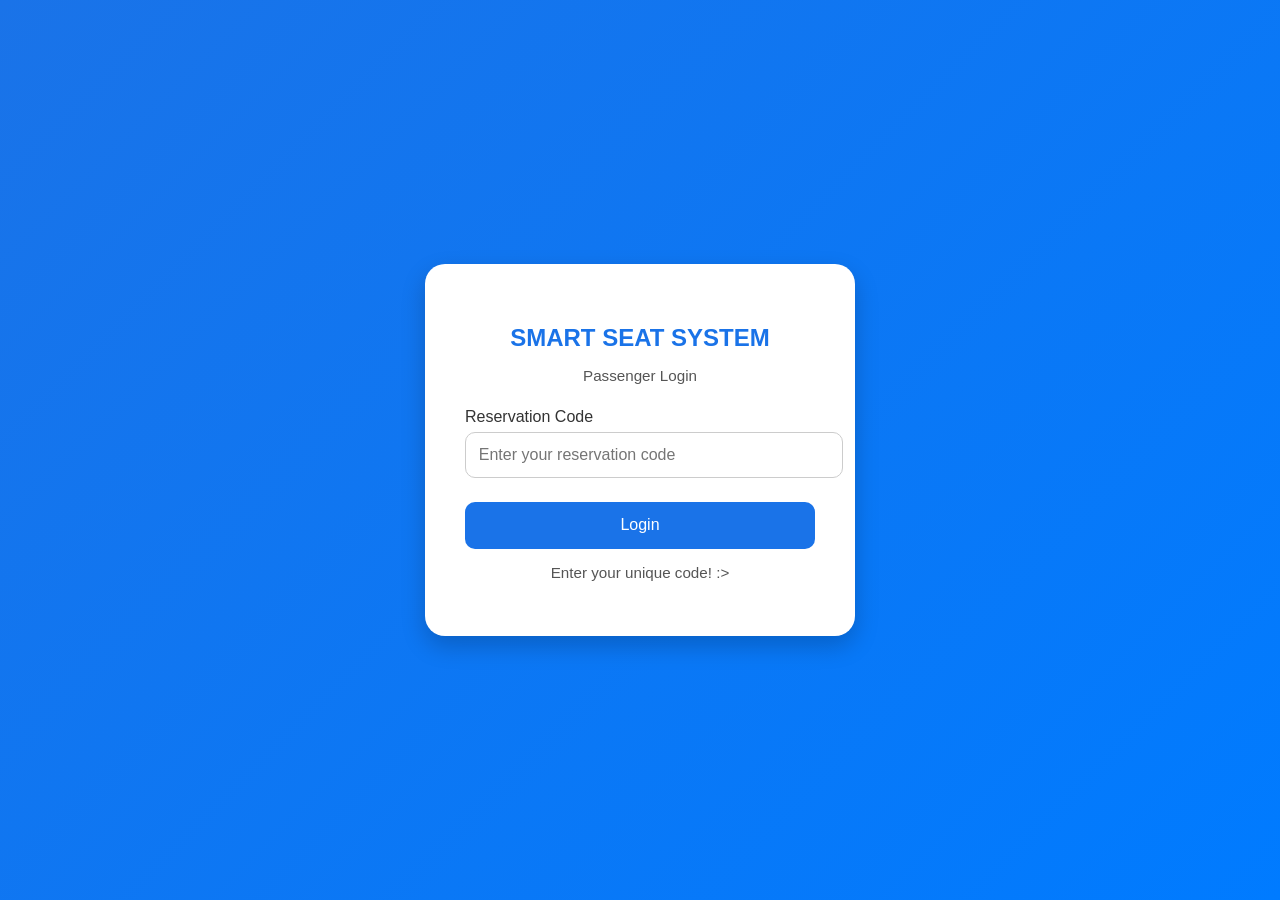
<file: index.html>
<!DOCTYPE html>
<html>
<head>
  <meta charset="UTF-8">
  <meta name="viewport" content="width=device-width, initial-scale=1.0">
  <title>SmartSeat Login</title>
  <link rel="stylesheet" href="style.css">
</head>
<body>
  <div class="login-container">
    <h2>SMART SEAT SYSTEM</h2>
    <p>Passenger Login</p>
    <form>
      <div class="input-group">
        <label for="code">Reservation Code</label>
        <input type="text" id="code" name="code" placeholder="Enter your reservation code" required>
      </div>
      <button type="submit">Login</button>
      <p class="note">Enter your unique code! :></p>
    </form>
  </div>
</body>

</html>
</file>
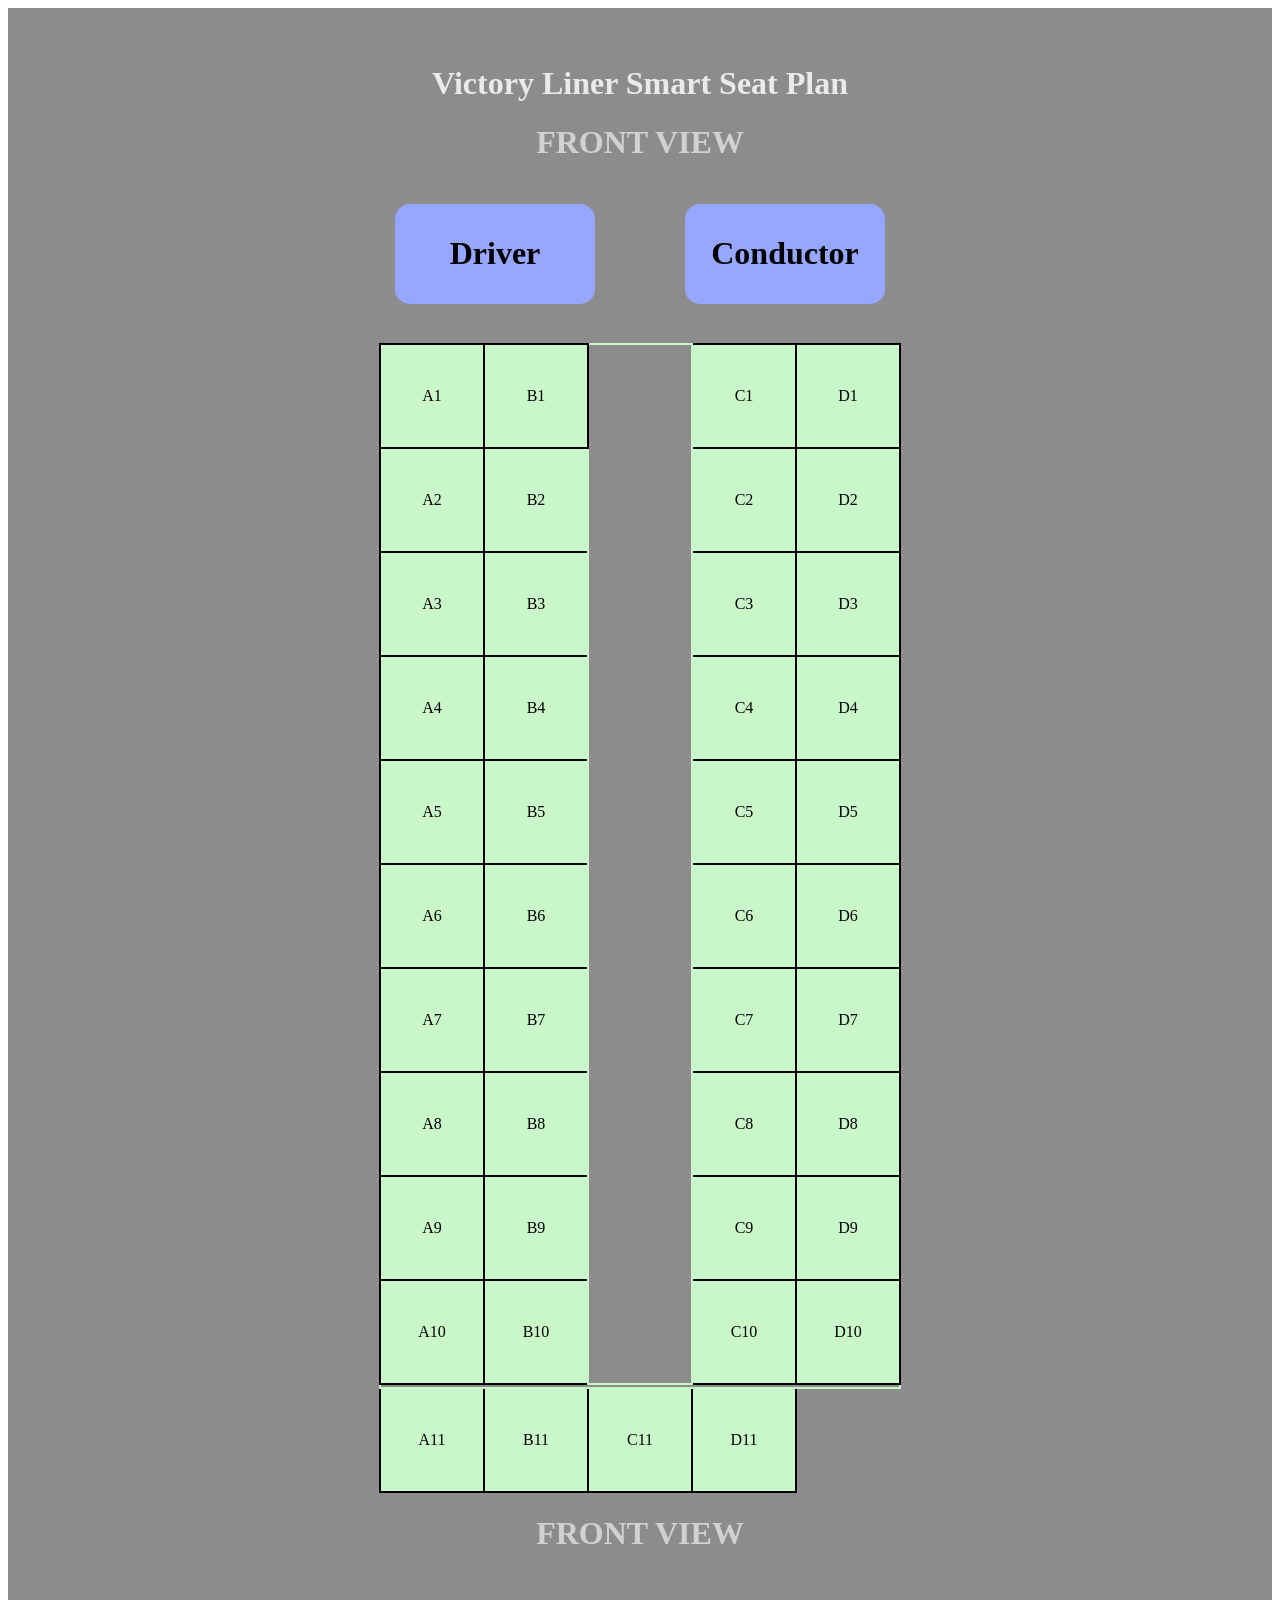
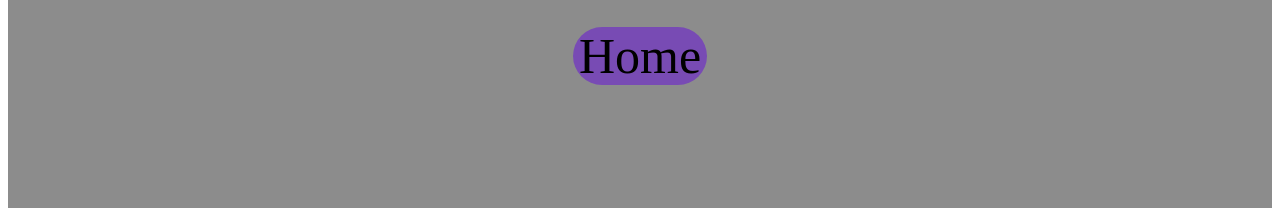
<file: SmartSeat.html>
<!DOCTYPE html>
<html>
<head>
    <meta charset="UTF-8">
    <link rel="stylesheet" href="stylesheetp2.css"> <!--this line of code seperate html script and css code-->
    <script src="smartseatcolorchange.js"></script><!--This is used for the switching of colors-->
    <div class="MyVideo">
    <video autoplay muted loop id="MyVideo">
    <source src="BRIDGESTONE X VICTORY LINER - Bridgestone Philippines (1080p, h264).mp4" type="video/mp4">
    Your browser does not support the video tag
</video>
  <div class="overlay">
<title>Victory Liner Smart Seat Plan</title>
</head>
<body>
    <center>
        <br>
        <br>
    <center><h1 class="title">Victory Liner Smart Seat Plan</h1>
    </center>

    <center><h1 class="subtitle">FRONT VIEW</h1>
    </center>
<table>
<tr>
    <div class="container">
    <h1><div class="driver">Driver</div></h1>
    <h1><div class="conductor">Conductor</div></h1>
    <div class=""></div>
</table>
</tr>
<br>
<center>
<table id=" Victory Liner Seat Plan">
<tr>
  <td class="seat green" onclick="changeSeat(this)">A1</td>
<td class="seat green" onclick="changeSeat(this)">B1</td>
<td class="space" rowspan="10"></td>
<td class="seat green" onclick="changeSeat(this)">C1</td>
<td class="seat green" onclick="changeSeat(this)">D1</td>
</tr>

<tr>
<td class="seat green" onclick="changeSeat(this)">A2</td>
<td class="seat green" onclick="changeSeat(this)">B2</td>
<td class="seat green" onclick="changeSeat(this)">C2</td>
<td class="seat green" onclick="changeSeat(this)">D2</td>
</tr>

<tr>
<td class="seat green" onclick="changeSeat(this)">A3</td>
<td class="seat green" onclick="changeSeat(this)">B3</td>
<td class="seat green" onclick="changeSeat(this)">C3</td>
<td class="seat green" onclick="changeSeat(this)">D3</td>
</tr>

<tr>
<td class="seat green" onclick="changeSeat(this)">A4</td>
<td class="seat green" onclick="changeSeat(this)">B4</td>
<td class="seat green" onclick="changeSeat(this)">C4</td>
<td class="seat green" onclick="changeSeat(this)">D4</td>
</tr>

<tr>
<td class="seat green" onclick="changeSeat(this)">A5</td>
<td class="seat green" onclick="changeSeat(this)">B5</td>
<td class="seat green" onclick="changeSeat(this)">C5</td>
<td class="seat green" onclick="changeSeat(this)">D5</td>
</tr>

<tr>
<td class="seat green" onclick="changeSeat(this)">A6</td>
<td class="seat green" onclick="changeSeat(this)">B6</td>
<td class="seat green" onclick="changeSeat(this)">C6</td>
<td class="seat green" onclick="changeSeat(this)">D6</td>
</tr>

<tr>
<td class="seat green" onclick="changeSeat(this)">A7</td>
<td class="seat green" onclick="changeSeat(this)">B7</td>
<td class="seat green" onclick="changeSeat(this)">C7</td>
<td class="seat green" onclick="changeSeat(this)">D7</td>
</tr>

<tr>
<td class="seat green" onclick="changeSeat(this)">A8</td>
<td class="seat green" onclick="changeSeat(this)">B8</td>
<td class="seat green" onclick="changeSeat(this)">C8</td>
<td class="seat green" onclick="changeSeat(this)">D8</td>
</tr>

<tr>
<td class="seat green" onclick="changeSeat(this)">A9</td>
<td class="seat green" onclick="changeSeat(this)">B9</td>
<td class="seat green" onclick="changeSeat(this)">C9</td>
<td class="seat green" onclick="changeSeat(this)">D9</td>
</tr>
<tr>
<td class="seat green" onclick="changeSeat(this)">A10</td>
<td class="seat green" onclick="changeSeat(this)">B10</td>
<td class="seat green" onclick="changeSeat(this)">C10</td>
<td class="seat green" onclick="changeSeat(this)">D10</td>
</tr>
<tr>
    <td class="space" colspan="5"></td>
</tr>
<tr>
<td class="seat green" onclick="changeSeat(this)">A11</td>
<td class="seat green" onclick="changeSeat(this)">B11</td>
<td class="seat green" onclick="changeSeat(this)">C11</td>
<td class="seat green" onclick="changeSeat(this)">D11</td>

</tr>
</table>

 <center><h1 class="subtitle">FRONT VIEW</h1>
    </center>
    <br>
    <br>
    <br>
    <a href="the seat plan.html" class="button">Home</a>
</body>
</center>
</body>
</html>
</file>
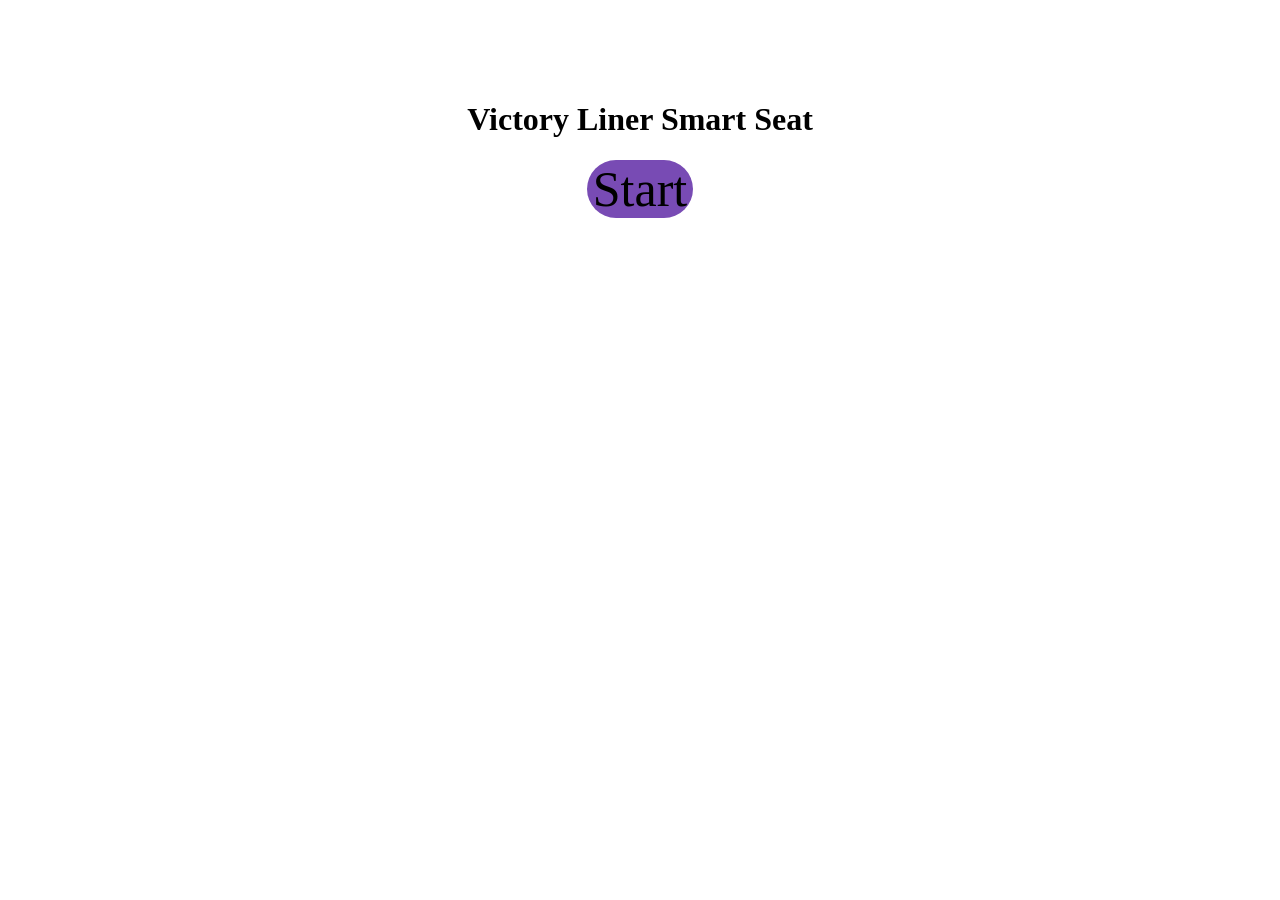
<file: the seat plan.html>
<!DOCTYPE html>
<html>
<head>
    <meta charset="UTF-8">
    <link rel="stylesheet" href="stylesheet.css"><!--used to run the command-->
    <video autoplay muted loop id="TheVideo">
    <source src="BRIDGESTONE X VICTORY LINER - Bridgestone Philippines (1080p, h264).mp4" type="video/mp4">
     Your browser does not support the video tag
</video>
    <br>
    <br>
    <br>
    <br>
    <title>VICTORY LINER SMART SEAT</title>
</head>
    </div>
</div>
<h1><center>Victory Liner Smart Seat</center></h1>
<center>
    <a href="SmartSeat.html" class="button">Start</a><!--To switch to the actual seat plan-->
</center>
</body>
</html>
</file>
<file: style.css>
body {
  font-family: 'Poppins', sans-serif;
  background: linear-gradient(135deg, #1a73e8, #007bff);
  display: flex;
  justify-content: center;
  align-items: center;
  height: 100vh;
  margin: 0;
}

.login-container {
  background: white;
  padding: 2.5em;
  border-radius: 20px;
  box-shadow: 0 10px 25px rgba(0,0,0,0.2);
  width: 350px;
  text-align: center;
}

.login-container h2 {
  color: #1a73e8;
  margin-bottom: 0.3em;
}

.login-container p {
  color: #555;
  font-size: 0.95em;
}

.input-group {
  margin-top: 1.5em;
  text-align: left;
}

.input-group label {
  display: block;
  margin-bottom: 0.4em;
  color: #333;
  font-weight: 500;
}

.input-group input {
  width: 100%;
  padding: 0.8em;
  border: 1px solid #ccc;
  border-radius: 10px;
  font-size: 1em;
  transition: 0.3s;
}

.input-group input:focus {
  border-color: #1a73e8;
  outline: none;
  box-shadow: 0 0 8px rgba(26,115,232,0.2);
}

button {
  width: 100%;
  background: #1a73e8;
  color: white;
  border: none;
  padding: 0.9em;
  font-size: 1em;
  border-radius: 10px;
  cursor: pointer;
  margin-top: 1.5em;
  transition: background 0.3s;
}

button:hover {
  background: #155cc4;
}

.note {
  font-size: 0.85em;
  color: #666;
  margin-top: 1em;
}
</file>
<file: stylesheetp2.css>
table{
    border-collapse: collapse;
}
td{
    width: 80px;
    height: 90x;
    border: 2px solid rgb(202, 247, 202);
    text-align: center;
    vertical-align: middle;
    cursor: pointer;
}
.container{
    width: 100%;
    height: 100x;
    justify-content: center;
    display: flex;
    align-items:center
}
.driver {
  width: 200px;
  height: 100px;
  display: flex;
  
  margin-right: 90px;
  justify-content: center;
  align-items: center;
  float: left ;
  background-color: rgb(151, 167, 255);
  border-radius: 15px;
}
.conductor {
  width: 200px;
  height: 100px;
  display: flex;

  justify-content: center;
  align-items: center;
  float: right;
  background-color: rgb(151, 167, 255);
  border-radius: 15px;
}

.front {
    width: 410px;
    height: 50px;
    display: flex;                 
    justify-content: center;       
    align-items: center;          
    background-color: rgba(235, 235, 235, 0);
    border-radius: 15px;
}
a.button {
    padding: 1px 6px;
    border: 50px;
    border-radius: 50px;
    color: buttontext;
    background-color: rgb(120, 75, 180);
    text-decoration: none;
    font-size: 50px;
}
#MyVideo 
{
    position: fixed;
    top: 0;
    left: 0;
    width: 100%;
    height: 100%;
    object-fit: cover;
    z-index: -1;
}
.seat {
    width: 100px;
    height: 100px;
    background: rgb(202, 247, 202);
    text-align: center;
    vertical-align: middle;
    border: 2px solid #000;
    cursor: pointer;
}

.seat.yellow {
    background: rgb(255, 255, 156);
}

.seat.red {
    background: rgb(255, 150, 150);
    color: rgb(202, 247, 202);
}
.MyVideo {
    position: relative;
}

.MyVideo{
    width: 100%;
    height: 100vh;
    object-fit: cover;
}

.overlay {
    position: absolute;
    top: 0;
    left: 0;
    width: 100%;
    height: 200%;
    background: rgba(0,0,0,0.45); /* adjust darkness */
}
.title {
    color: #EAEAEA; /* soft white */
}

.subtitle {
    color: #D1D1D1; /* light gray */
}
</file>
<file: stylesheet.css>
a.button { 
    padding: 1px 6px;
    border: 50px;
    border-radius: 50px;
    color: buttontext;
    background-color: rgb(120, 75, 180);
    text-decoration: none;
    font-size: 50px;
};

button.hover{
    background-color: rgb(120, 75, 180);
}
#TheVideo
{
    position: fixed;
    top: 0;
    left: 0;
    width: 100%;
    height: 100%;
    object-fit: cover;
    z-index: -1;
}
</file>
